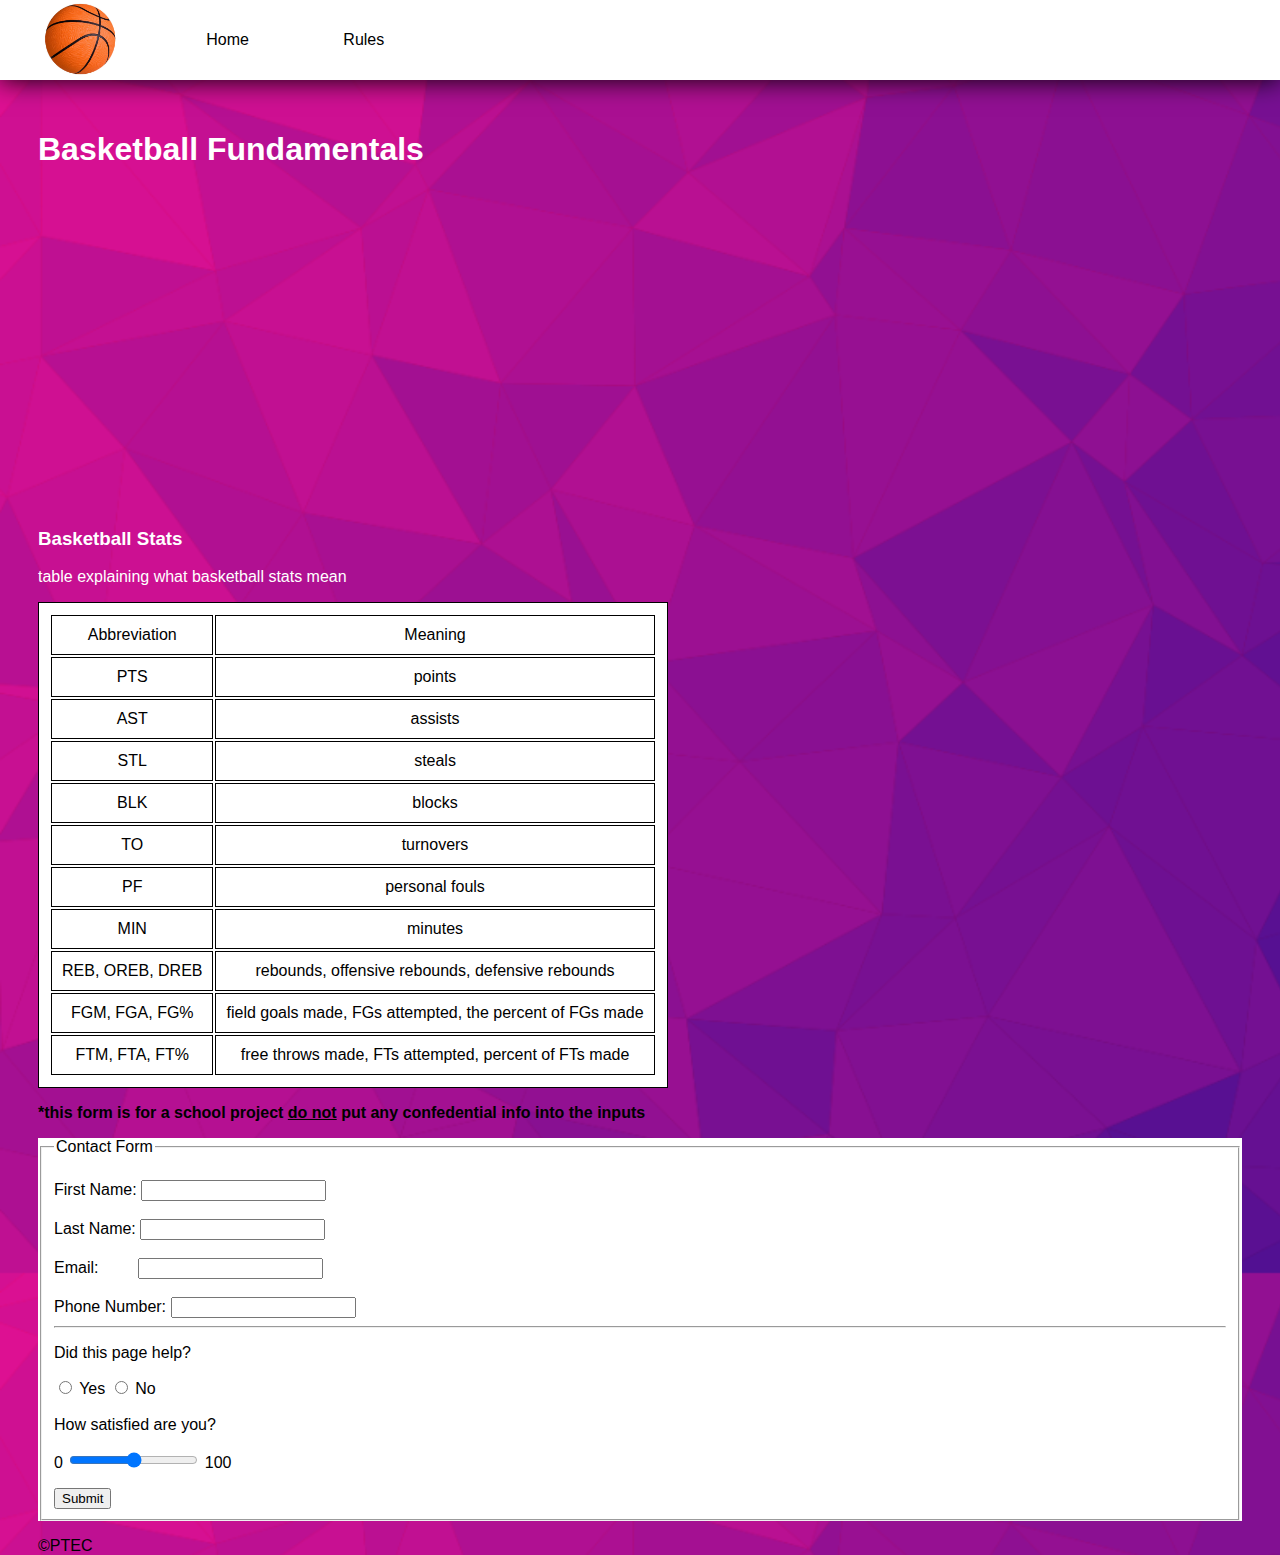
<file: index.html>
<!-- Name: Adam Baruh Sandler
Course: Software Development 20S
Teacher: Mr. Hardman
School: Pembina Trails Early College
Data Last Modified: 3/14/2022 -->
<!DOCTYPE html>
<html lang="en">
  <head>
    <meta charset="UTF-8" />
    <meta http-equiv="X-UA-Compatible" content="IE=edge" />
    <meta name="viewport" content="width=device-width, initial-scale=1.0" />
    <link rel="stylesheet" href="style.css" />
    <title>Basketball Fundamentals</title>
  </head>
  <body>
    <header>
      <a href="index.html"
        ><img src="images/bb.jpg" alt="picture of Basketball"
      /></a>
      <nav>
        <ul>
          <li><a href="index.html" id="headLink">Home</a></li>
          <li><a href="rules.html" id="headLink">Rules</a></li>
        </ul>
      </nav>
    </header>
    <main>
      <article>
        <h1>Basketball Fundamentals</h1>
        <section>
          <p></p>
          <iframe
            width="560"
            height="315"
            src="https://www.youtube.com/embed/HmlJjskzjuo"
            title="YouTube video player"
            frameborder="0"
            allow="accelerometer; autoplay; clipboard-write; encrypted-media; gyroscope; picture-in-picture"
            allowfullscreen
          ></iframe>
        </section>
        <section>
          <h3>Basketball Stats</h3>
          <p>table explaining what basketball stats mean</p>
          <table>
            <tr>
              <td>Abbreviation</td>
              <td>Meaning</td>
            </tr>
            <tr>
              <td>PTS</td>
              <td>points</td>
            </tr>
            <tr>
              <td>AST</td>
              <td>assists</td>
            </tr>
            <tr>
              <td>STL</td>
              <td>steals</td>
            </tr>
            <tr>
              <td>BLK</td>
              <td>blocks</td>
            </tr>
            <tr>
              <td>TO</td>
              <td>turnovers</td>
            </tr>
            <tr>
              <td>PF</td>
              <td>personal fouls</td>
            </tr>
            <tr>
              <td>MIN</td>
              <td>minutes</td>
            </tr>
            <tr>
              <td>REB, OREB, DREB</td>
              <td>rebounds, offensive rebounds, defensive rebounds</td>
            </tr>
            <tr>
              <td>FGM, FGA, FG%</td>
              <td>field goals made, FGs attempted, the percent of FGs made</td>
            </tr>
            <tr>
              <td>FTM, FTA, FT%</td>
              <td>free throws made, FTs attempted, percent of FTs made</td>
            </tr>
          </table>
        </section>
      </article>
    </main>
    <footer>
      <p>
        <b
          >*this form is for a school project <u>do not</u> put any confedential
          info into the inputs</b
        >
      </p>
      <form action="">
        <fieldset>
          <legend>Contact Form</legend>
          <br />
          <!-- user info section -->
          <!-- input to get users first name -->
          <label for="fname">First Name:</label>
          <input type="text" name="fname" id="fname" /><br /><br />
          <!-- input to get users last name -->
          <label for="lname">Last Name:</label>
          <input type="text" name="lname" id="lname" /><br /><br />
          <!-- input to get users email -->
          <label for="userEmail"
            >Email: &nbsp;&nbsp;&nbsp;&nbsp;&nbsp;&nbsp;&nbsp;</label
          >
          <input type="email" /><br /><br />
          <!-- input to get users phone number -->
          <label for="userPhone">Phone Number:</label>
          <input type="tel" name="userPhone" id="userPhone" min="8" max="14" />
          <hr />
          <!-- user satisfaction section -->
          <p>Did this page help?</p>
          <input type="radio" name="didThisHelp" required />
          <label for="didThisHelp">Yes</label>
          <input type="radio" name="didThisHelp" required />
          <label for="didThisHelp">No</label><br /><br />
          <!-- slider for user to show how satisfied they are -->
          <label for="happyRange">How satisfied are you?</label>
          <p>
            0 <input type="range" name="happyRange" min="0" max="100" /> 100
          </p>
          <!-- submit -->
          <input type="submit" name="submit" id="submit" />
        </fieldset>
      </form>
      <p>&#169;PTEC</p>
    </footer>
  </body>
</html>
</file>
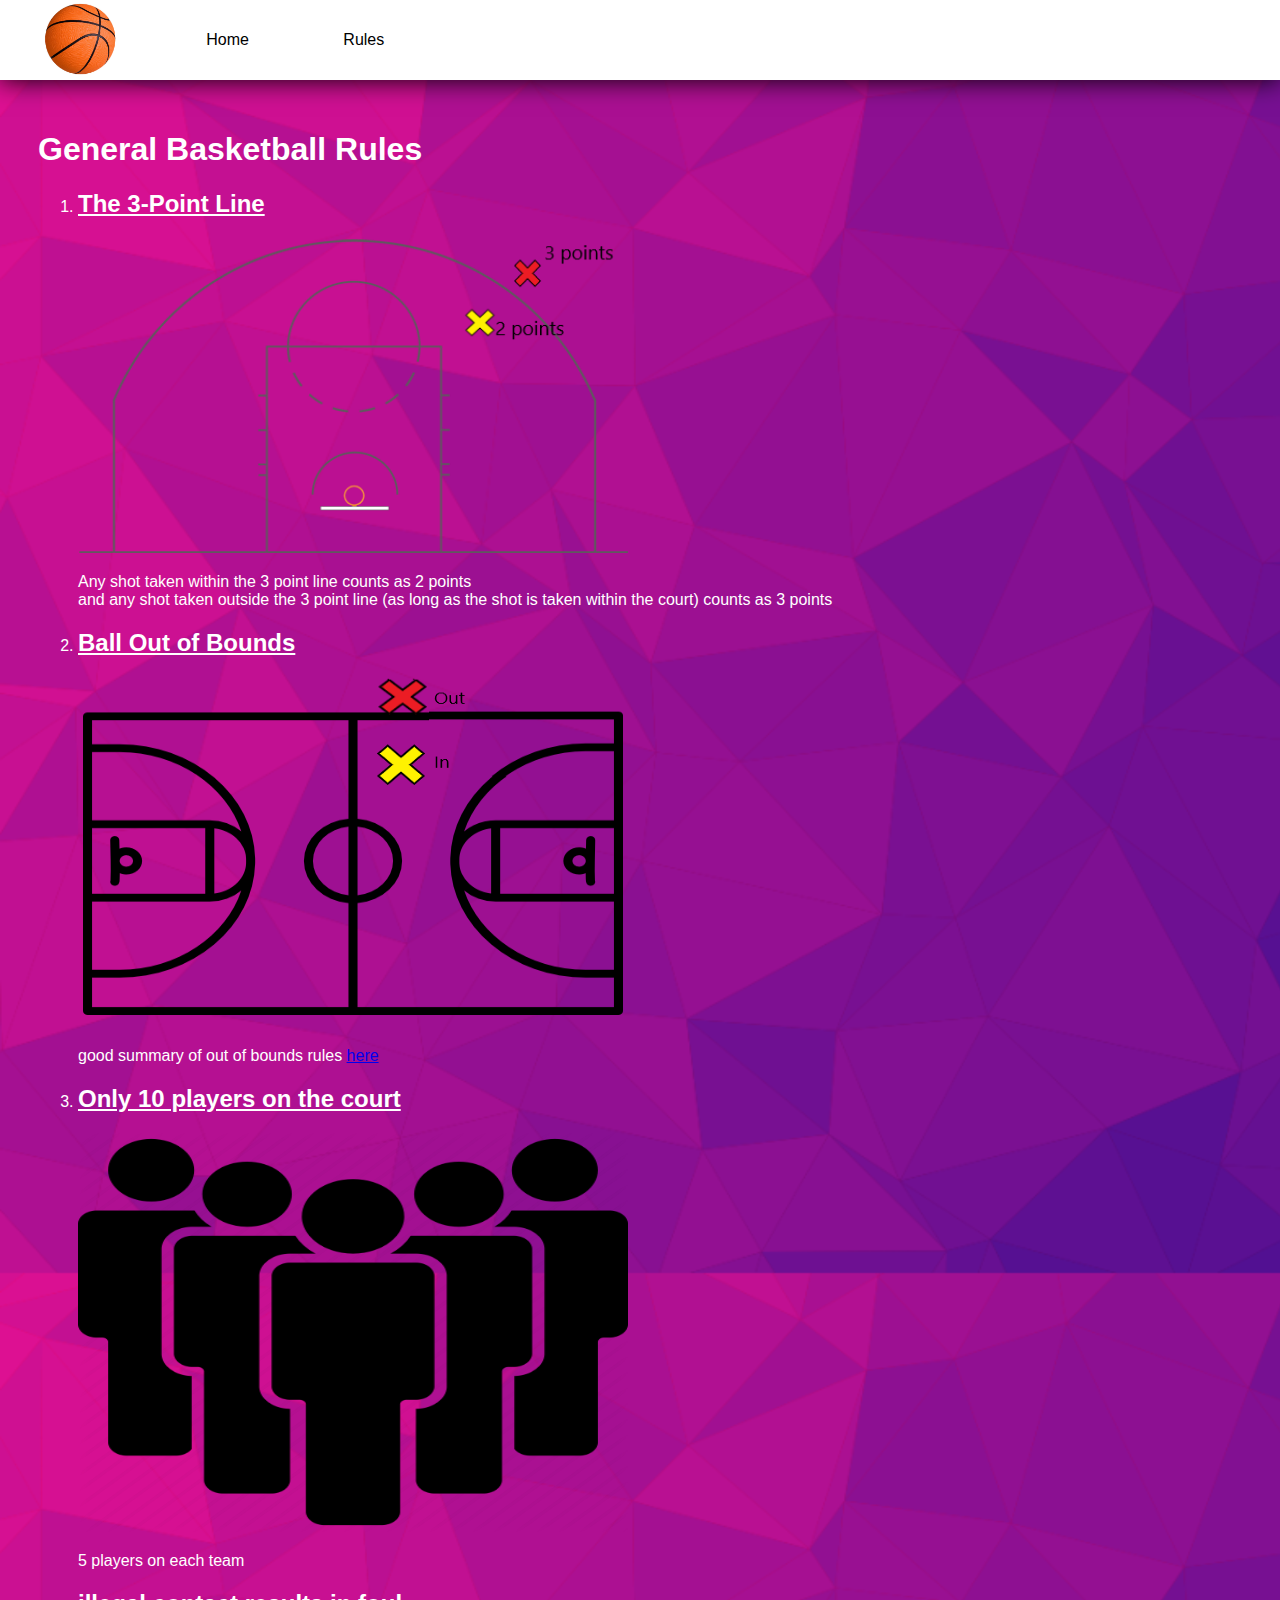
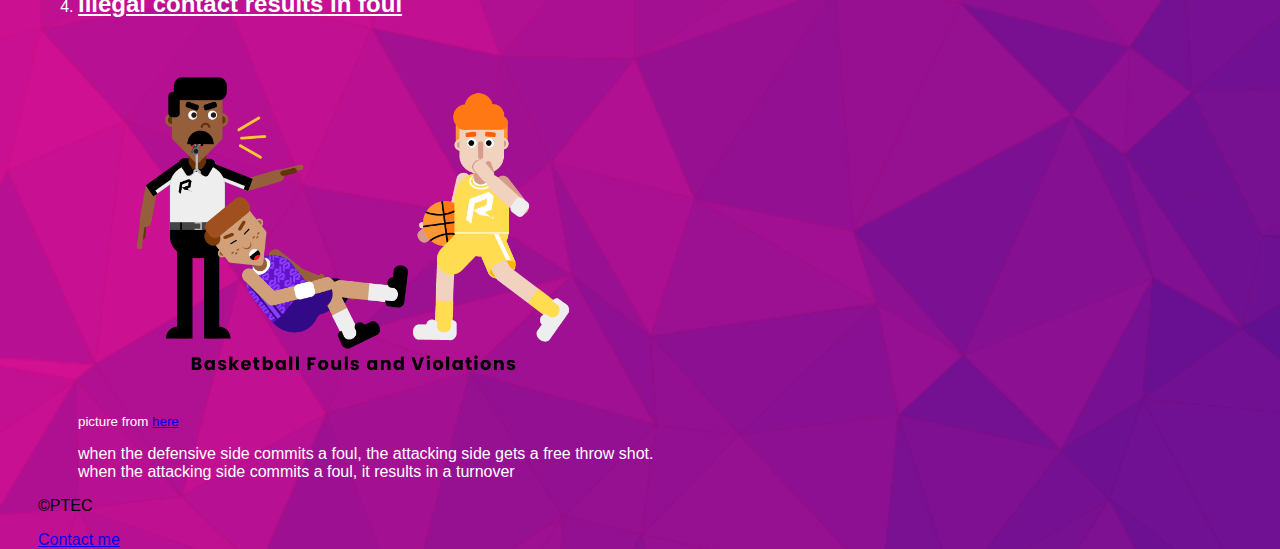
<file: rules.html>
<!DOCTYPE html>
<html lang="en">
  <head>
    <meta charset="UTF-8" />
    <meta http-equiv="X-UA-Compatible" content="IE=edge" />
    <meta name="viewport" content="width=device-width, initial-scale=1.0" />
    <link rel="stylesheet" href="style.css" />
    <title>General Basketball Rules</title>
  </head>
  <body>
    <header>
      <a href="index.html"
        ><img src="images/bb.jpg" alt="picture of Basketball"
      /></a>
      <nav>
        <ul>
          <li><a href="index.html" id="headLink">Home</a></li>
          <li><a href="rules.html" id="headLink">Rules</a></li>
        </ul>
      </nav>
    </header>
    <main>
      <article>
        <h1>General Basketball Rules</h1>
        <section>
          <!-- <iframe
            width="560"
            height="315"
            src="https://www.youtube.com/embed/XbtmGKif7Ck"
            title="YouTube video player"
            frameborder="0"
            allow="accelerometer; autoplay; clipboard-write; encrypted-media; gyroscope; picture-in-picture"
            allowfullscreen
          ></iframe> -->
          <ol>
            <li>
              <h2><u>The 3-Point Line</u></h2>
              <img
                id="3point"
                src="images/half_court.png"
                alt="picture of a Basketball half court"
                width="550"
                height="315"
              />
              <p>
                Any shot taken within the 3 point line counts as 2 points <br />
                and any shot taken outside the 3 point line (as long as the shot
                is taken within the court) counts as 3 points
              </p>
            </li>
            <li>
              <h2><u>Ball Out of Bounds</u></h2>
              <img
                id="outOfBounds"
                src="images/full court.png"
                alt="picture of a Basketball full court"
                width="550"
                height="350"
              />
              <p>
                good summary of out of bounds rules
                <a
                  href="https://www.rookieroad.com/basketball/rules/out-of-bounds/#:~:text=In%20basketball%2C%20a%20ball%20is,sent%20it%20out%20loses%20possession.#basketball-boundary-lines"
                  target="_blank"
                  >here</a
                >
              </p>
            </li>
            <li>
              <h2><u>Only 10 players on the court</u></h2>
              <img
                src="images/team.png"
                alt="picture of 5 people"
                width="550"
                height="400"
              />
              <p>5 players on each team</p>
            </li>
            <li>
              <h2><u>illegal contact results in foul</u></h2>
              <img
                src="images/foul.png"
                alt="picture of a basketball foul"
                width="550"
                height="350"
              />
              <p>
                <sub
                  >picture from
                  <a
                    href="https://www.rookieroad.com/basketball/fouls/"
                    target="_blank"
                    >here</a
                  ></sub
                >
              </p>
              <p>
                when the defensive side commits a foul, the attacking side gets
                a free throw shot. <br />
                when the attacking side commits a foul, it results in a turnover
              </p>
            </li>
          </ol>
        </section>
      </article>
    </main>
    <footer>
      <p>&#169;PTEC</p>
      <p>
        <a href="mailto:asandler@smail.pembinatrails.ca" id="contactLink"
          >Contact me</a
        >
      </p>
    </footer>
  </body>
</html>
</file>
<file: style.css>
table,
th,
td {
  padding: 10px;
  border: 1px solid black;
  color: black;
  background-color: white;
  text-align: center;
}
form {
  background-color: white;
}
/* code sourced from https://codetheweb.blog/style-a-navigation-bar-css/ */
header img {
  height: 80px;
  margin-left: 40px;
}
body {
  height: 125vh;
  background-image: url("images/background.jpg");
  background-size: cover;
  font-family: sans-serif;
  margin-top: 80px;
  padding: 30px;
}

main {
  color: white;
}
header {
  background-color: white;
  position: absolute;
  top: 0;
  left: 0;
  right: 0;
  height: 80px;
  display: flex;
  align-items: center;
  box-shadow: 0 0 25px 0 black;
}
header * {
  display: inline;
}
header li {
  margin: 20px;
}
header li a {
  color: black;
  text-decoration: none;
  padding: 30px 25px;
}
/* end of sourced code */
#headLink:hover {
  padding: 30px 25px;
  background-color: lightgrey;
}
</file>
